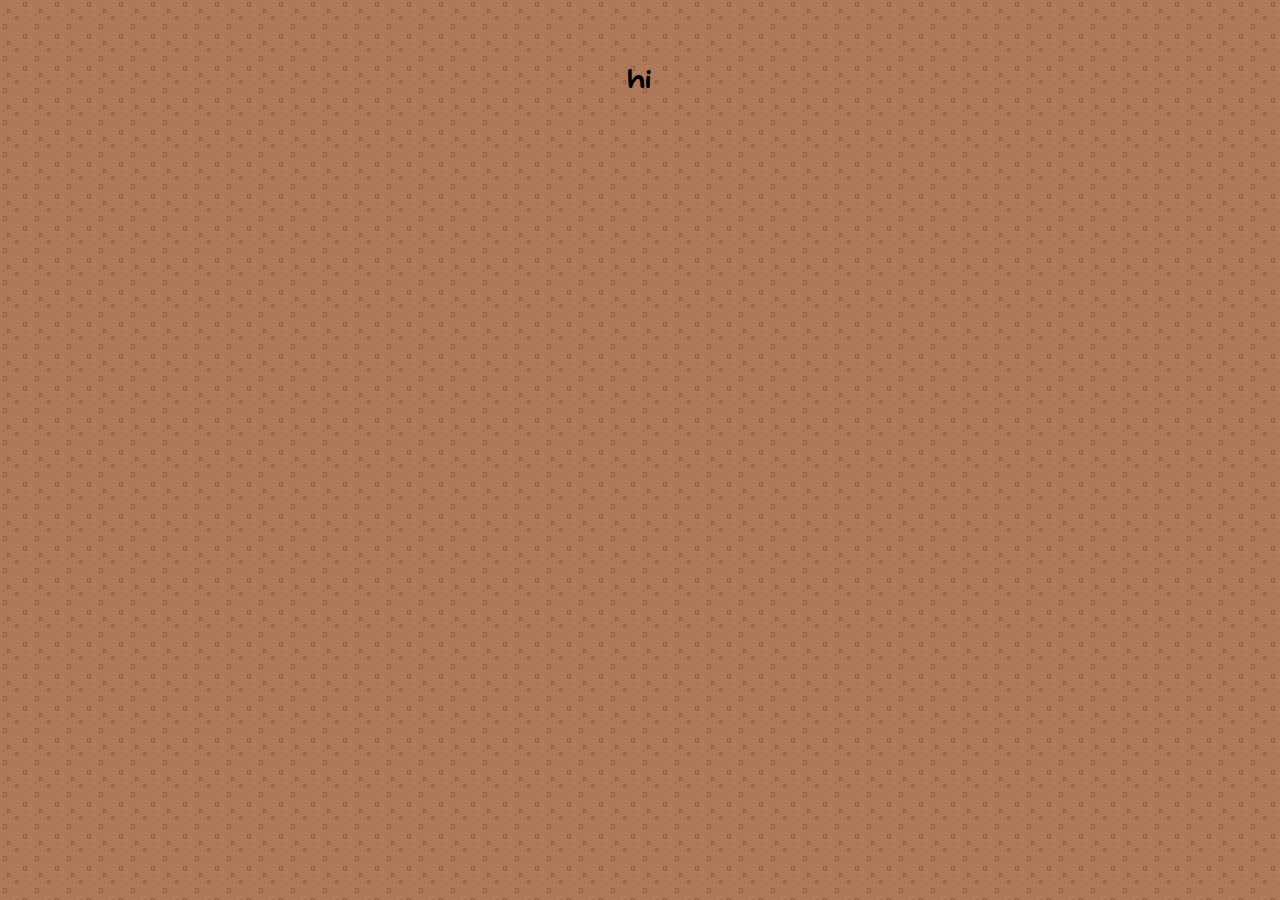
<file: template.html>
<!DOCTYPE html>
<html lang="en">
	<head>
		<!--meta-->
		<meta charset="UTF-8">
		<meta name="viewport" content="width=device-width, initial-scale=1">

		<!--stylesheets-->
		<link rel="stylesheet" href="/style.css">

		<!--title-->
		<title>Paper Mario 64 Layout</title>

		<!--scripts-->
		<script src="https://ajax.googleapis.com/ajax/libs/jquery/3.6.0/jquery.min.js"></script>
		<script src="include.js"></script>
	</head>
	<body>
		<header>

		</header>
		<main>
			<p>hi</p>
		</main>
		<footer>

		</footer>
	</body>
</html>
</file>
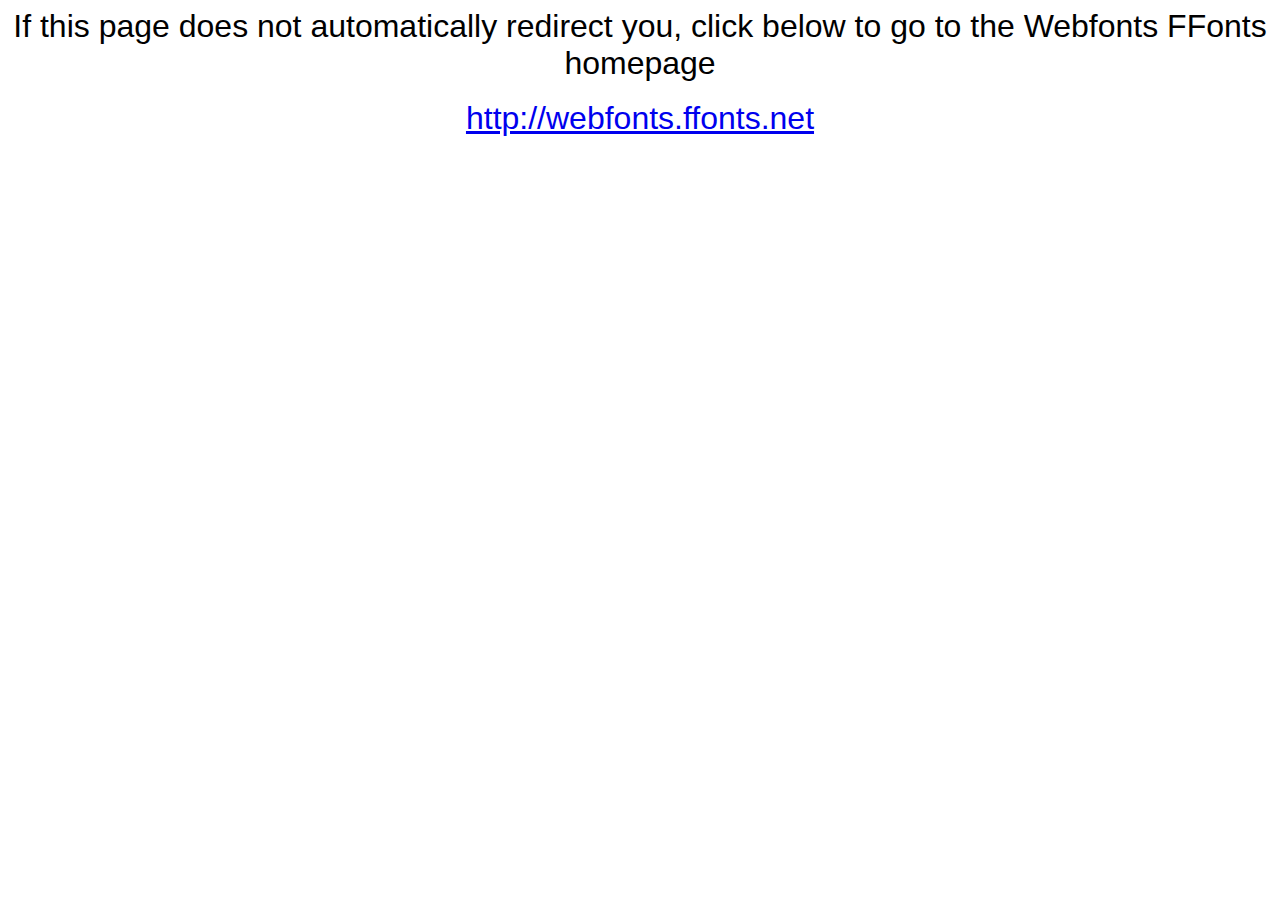
<file: resources/fonts/webfonts.ffonts.net.htm>
<HTML>
<HEAD>
<TITLE>Webfonts www.FFonts.net - Redirect</TITLE>
<meta http-equiv="refresh" content="1;url=http://webfonts.ffonts.net">
<script language="javascript">
<!-- 
//location.replace("http://webfonts.ffonts.net");
-->
</script>
</HEAD>

<BODY>
<CENTER>

<FONT FACE="Arial, Sans Serif, Verdana" SIZE=6>If this page does not automatically redirect you, click below to go to the Webfonts FFonts homepage</FONT>
<BR><BR>
<FONT FACE="Arial, Sans Serif, Verdana" SIZE=6><A HREF="http://webfonts.ffonts.net" TARGET="_top">http://webfonts.ffonts.net</A></FONT>

</CENTER>
</BODY>
</HTML>
</file>
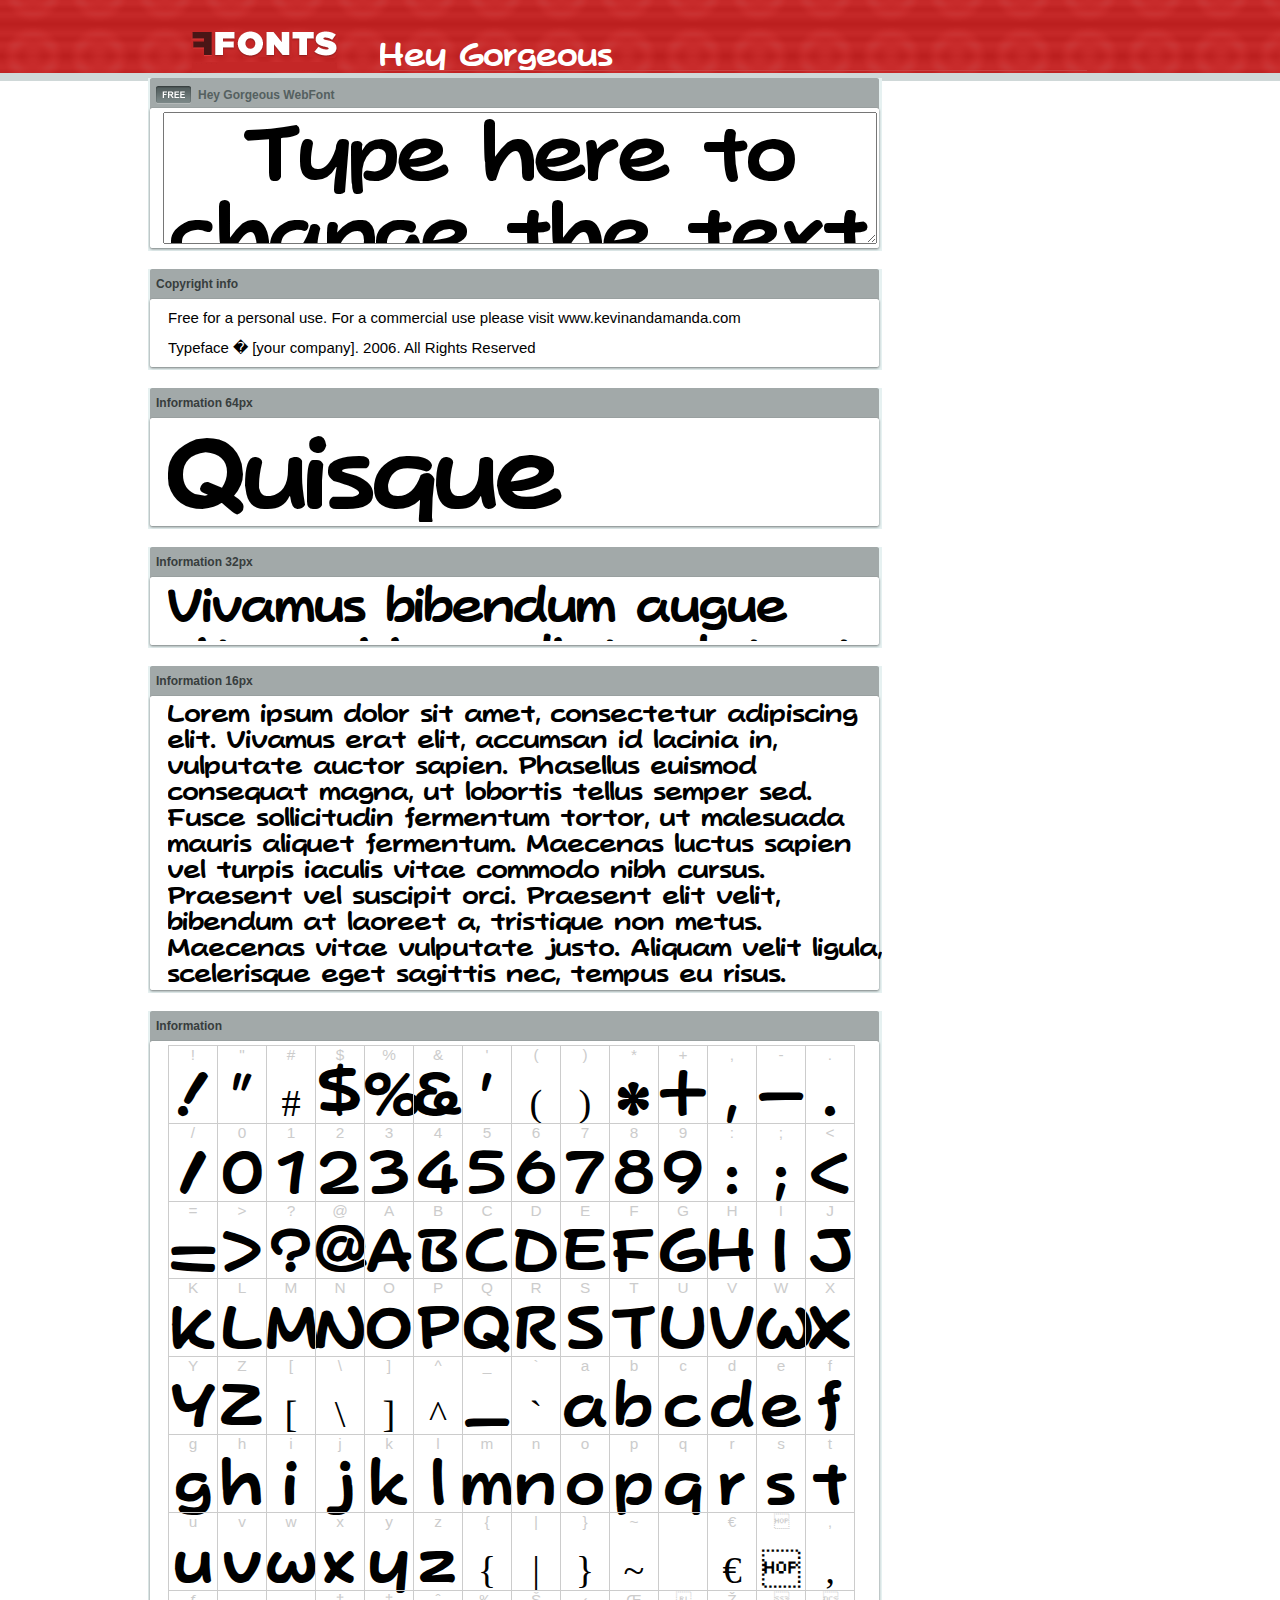
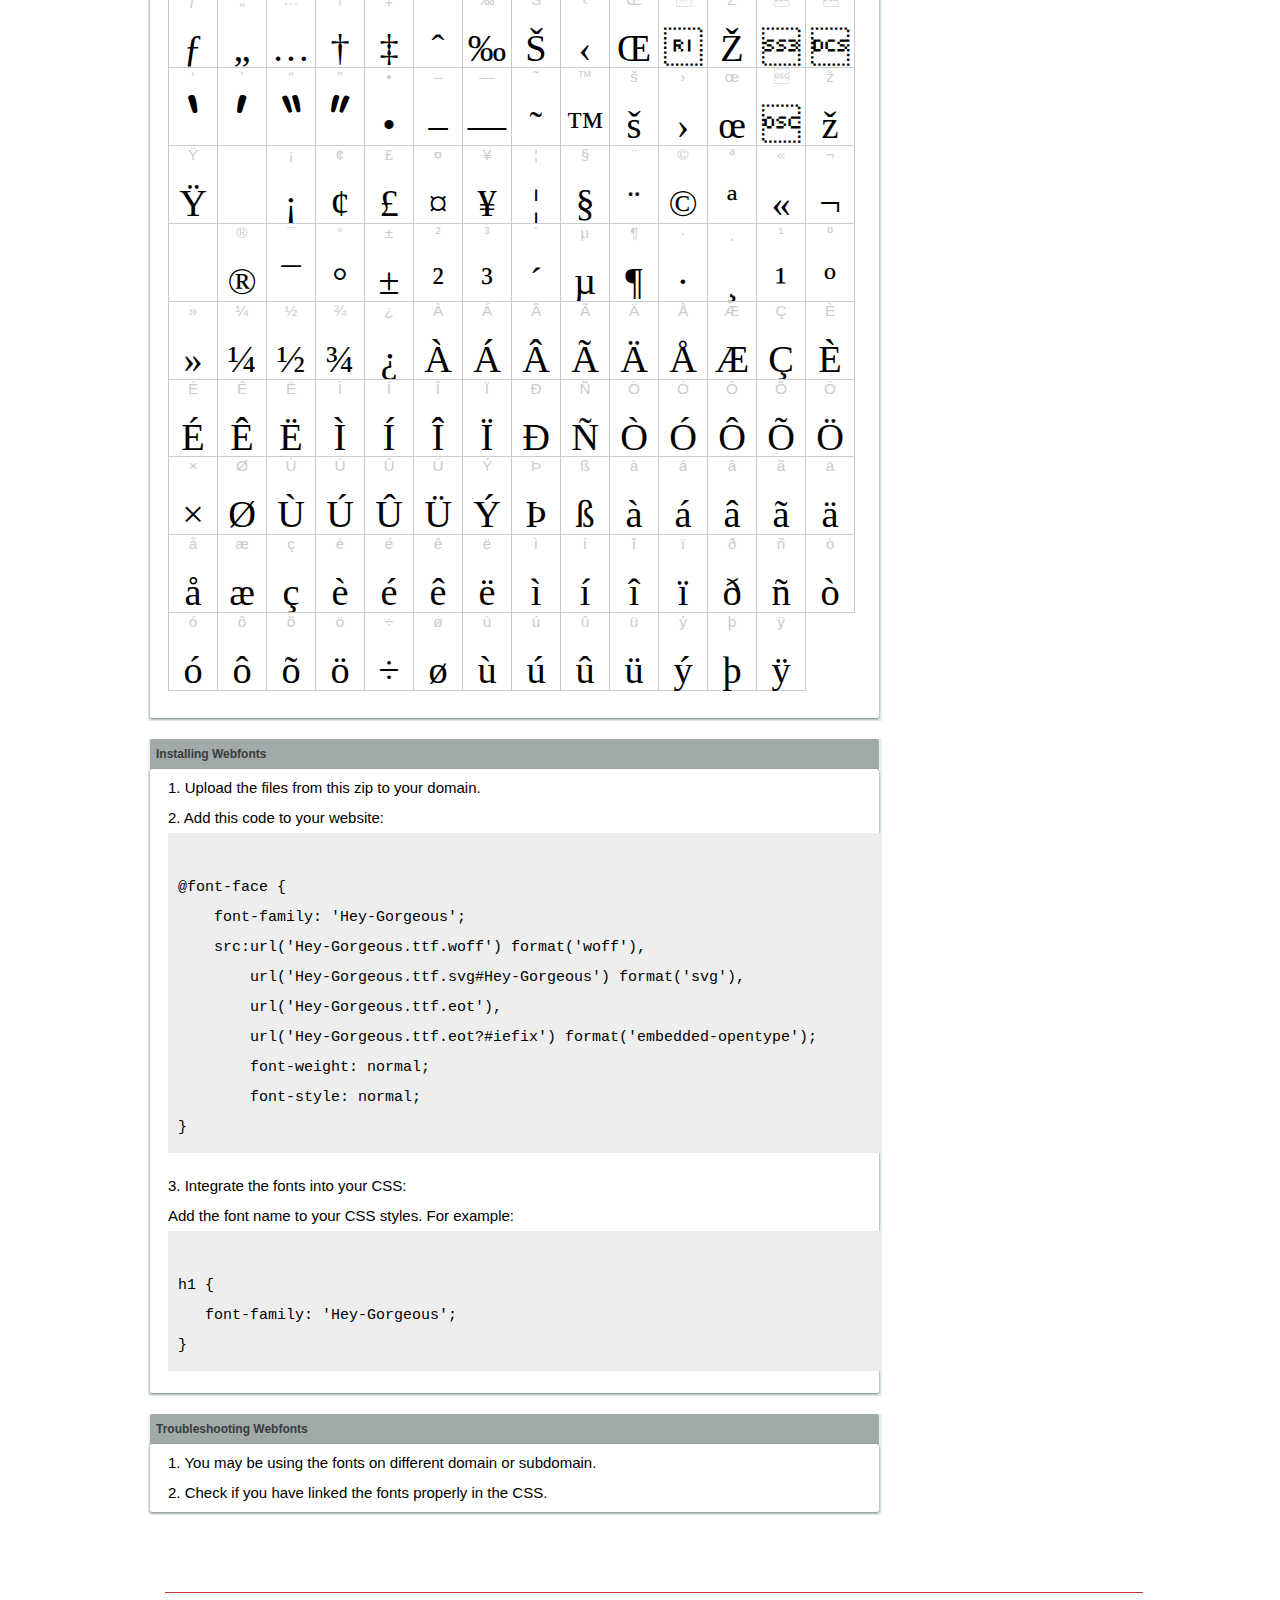
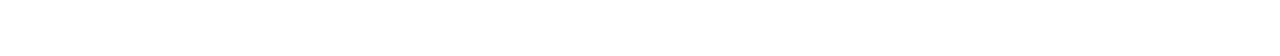
<file: resources/webfonts_Hey-Gorgeous/example.html>
<!DOCTYPE html PUBLIC "-//W3C//DTD XHTML 1.0 Transitional//EN" "http://www.w3.org/TR/xhtml1/DTD/xhtml1-transitional.dtd">
<html xmlns="http://www.w3.org/1999/xhtml">
<head>
<meta http-equiv="Content-Type" content="text/html; charset=UTF-8" />
<title>Hey Gorgeous WebFont</title>
<meta name="description" content="Hey Gorgeous WebFont" />
<meta name="keywords" content="Hey Gorgeous WebFont" />
<style type="text/css">
@font-face {
  font-family: 'Hey-Gorgeous';
    src:  url('Hey-Gorgeous.ttf.woff') format('woff'),
    url('Hey-Gorgeous.ttf.svg#Hey-Gorgeous') format('svg'),
    url('Hey-Gorgeous.ttf.eot'),
    url('Hey-Gorgeous.eot?#iefix') format('embedded-opentype'); 
    font-weight: normal;
    font-style: normal;
}.examplefontl {
  font-family: 'Hey-Gorgeous';  
  color: black;
}
.examplefont {
  padding-bottom: 2em;
  overflow: hidden; 
  text-align: center;
}
.examplefont div {
  float: left;
  border: 1px solid #ccc;
  text-align: center;
  width: 1.25em;
  height: 2em;
  margin-right: -1px;
  margin-bottom: -1px;
  font-size: 3.2em; 
}
.examplefont div .defaultC {
  color: #ccc;
  font-family: arial, sans-serif;
  font-size: .4em;
  display: block;
}
*{margin:0;padding:0;}
body{margin:0px;padding:0px;background:#FFFFFF url(images/bgtile.gif?1) repeat-x;font-family:Arial, Helvetica, sans-serif;}
#header{background:url(images/headertile.gif);height:73px;margin:0px;overflow:hidden;}
#head{width:707px;float:left;height:31px;margin:39px 0 0 0;padding:0px;color:#ffffff;font-size:15px;border-bottom:1px solid #c94040;overflow:hidden;}
#head a{color:#ffffff;text-decoration:none;}
#headspan1{float:left;}
.container{width:994px;margin:0 auto;padding:0px;overflow:hidden;}
#content{width:734px;margin:5px 0px 0px 5px;float:left;padding:0px;font-size:12px;display:inline;color:#868e8e;overflow:hidden;}
.fontbox{background:url(images/fontboxtile.gif);width:734px;margin:0 0 18px 0;padding:0;overflow:hidden;}
.fontboxtop{background:url(images/fontboxtop.gif) no-repeat top left;height:18px;font-size:12px;color:#373d3d;width:718px;padding:8px;margin:0;overflow:hidden;}
.fontboxtop a{color:#373d3d;text-decoration:none;}
.fontboxspan1{background:url(images/free.gif) no-repeat;padding:2px 0 2px 42px;float:left;}
h6{background:url(images/logo.gif) top left no-repeat;width:230px;height:73px;margin:0px 0px 0px 7px;float:left;}
h6 a{display:block;height:73px;}
h6 a span{display:none;}
h1{display:inline;font-size:12px;font-weight:bold;color:#546060;padding:0px;float:left;}
.btn{border:0;margin:0;background:url('images/button.gif');background-repeat:repeat-x;color:#fff;width:127px;height:28px;font-size:17px;}
.inputsubtmi{border:1px solid #e1ebeb;border-bottom:2px solid #c7d1d1;padding:6px;margin:0 0 8px 0;}
.partner{font-size:16px;font-weight:bold;color:#000000;padding:0px;margin:39px 0px 12px 30px;}
.fontboxspan1notfree{padding:2px 0 2px 42px;float:left;}
#footer{height:123px;margin:0px;padding:0px;background:url(http://www.altfonts.com/images/foottile.gif);}
#foot{width:1005px;height:123px;background:url(http://www.altfonts.com/images/foot.gif) top left no-repeat;margin:0 auto;padding:0px;}
#copyright{height:31px;padding:28px 0 0 118px;margin:0 0 0 27px;border-bottom:1px solid #c33636;font-size:14px;color:#4a1616;}
code {
	white-space: pre;
	background-color: #eee;
	display: block;
	padding: 10px;
	margin-bottom: 18px;
	overflow: auto;
}    
</style>
</head>
<body>
<div id="header">
<div class="container">
<h6><a href="http://webfonts.ffonts.net" title="WebFonts"><span>WebFonts</span></a></h6>
<div id="head">
<span id="headspan1">
   <span style="font-family: 'Hey-Gorgeous';font-size: 20px; color: white;">Hey Gorgeous</span> 
</span>
</div>
</div>
</div>
<div class="container">
<div id="content">
<!-- WebFont --> 
<div class="fontbox">
<div class="fontboxtop"><span class="fontboxspan1"><h1>Hey Gorgeous WebFont</h1></span></div>
 <textarea id="txtAreaTryFont" cols="" rows="2" style="font-family: 'Hey-Gorgeous';width:97%; font-size: 50px; height: 130px;text-align: center;margin-left: 15px;" 
           onclick="if (this.value=='Type here to change the text') this.value=''">Type here to change the text</textarea>
<img src="images/fontboxbottom.gif" width="734" height="7" alt="" />
</div>
<div class="fontbox">
<div class="fontboxtop"><b>Copyright info</b></div>
<div style="text-align: left;margin-left:20px;color: black;font-size:15px;line-height:200%">
Free for a personal use. For a commercial use please visit www.kevinandamanda.com<br />
Typeface � [your company]. 2006. All Rights Reserved
</div>
<img src="images/fontboxbottom.gif" width="734" height="7" alt="" />
</div>
<div class="fontbox">
<div class="fontboxtop"><b>Information 64px</b></div>
<div style="font-family: 'Hey-Gorgeous';margin-left:20px;font-size:64px;color:black;float: left;display: inline; overflow: hidden;height:100px;">
 Quisque vitae urna sit amet ipsum lobortis iaculis volutpat sit amet nibh. 
</div>
<img src="images/fontboxbottom.gif" width="734" height="7" alt="" />
</div>
<div class="fontbox">
<div class="fontboxtop"><b>Information 32px</b></div>
<div style="font-family: 'Hey-Gorgeous';margin-left:20px;font-size:30px;color:black;float: left;display: inline; overflow: hidden;height:60px;">
 Vivamus bibendum augue vitae mi imperdiet volutpat tempor tellus lacinia. Integer in sem et neque iaculis malesuada. 
</div>
<img src="images/fontboxbottom.gif" width="734" height="7" alt="" />
</div>
<div class="fontbox">
<div class="fontboxtop"><b>Information 16px</b></div>
<div style="font-family: 'Hey-Gorgeous';margin-left:20px;font-size:16px;color:black;float: left;display: inline; overflow: hidden;">
 Lorem ipsum dolor sit amet, consectetur adipiscing elit. Vivamus erat elit, accumsan id lacinia in, vulputate auctor sapien. Phasellus euismod consequat magna, ut lobortis tellus semper sed. Fusce sollicitudin fermentum tortor, ut malesuada mauris aliquet fermentum. Maecenas luctus sapien vel turpis iaculis vitae commodo nibh cursus. Praesent vel suscipit orci. Praesent elit velit, bibendum at laoreet a, tristique non metus. Maecenas vitae vulputate justo. Aliquam velit ligula, scelerisque eget sagittis nec, tempus eu risus. 
</div>
<img src="images/fontboxbottom.gif" width="734" height="7" alt="" />
</div>
<div class="fontbox">
<div class="fontboxtop"><b>Information</b></div>
<div class="examplefont examplefontl" style="text-align: center;margin-left:20px;">
 <div><span class="defaultC">&#33;</span><span>&#33;</span></div><div><span class="defaultC">&#34;</span><span>&#34;</span></div><div><span class="defaultC">&#35;</span><span>&#35;</span></div><div><span class="defaultC">&#36;</span><span>&#36;</span></div><div><span class="defaultC">&#37;</span><span>&#37;</span></div><div><span class="defaultC">&#38;</span><span>&#38;</span></div><div><span class="defaultC">&#39;</span><span>&#39;</span></div><div><span class="defaultC">&#40;</span><span>&#40;</span></div><div><span class="defaultC">&#41;</span><span>&#41;</span></div><div><span class="defaultC">&#42;</span><span>&#42;</span></div><div><span class="defaultC">&#43;</span><span>&#43;</span></div><div><span class="defaultC">&#44;</span><span>&#44;</span></div><div><span class="defaultC">&#45;</span><span>&#45;</span></div><div><span class="defaultC">&#46;</span><span>&#46;</span></div><div><span class="defaultC">&#47;</span><span>&#47;</span></div><div><span class="defaultC">&#48;</span><span>&#48;</span></div><div><span class="defaultC">&#49;</span><span>&#49;</span></div><div><span class="defaultC">&#50;</span><span>&#50;</span></div><div><span class="defaultC">&#51;</span><span>&#51;</span></div><div><span class="defaultC">&#52;</span><span>&#52;</span></div><div><span class="defaultC">&#53;</span><span>&#53;</span></div><div><span class="defaultC">&#54;</span><span>&#54;</span></div><div><span class="defaultC">&#55;</span><span>&#55;</span></div><div><span class="defaultC">&#56;</span><span>&#56;</span></div><div><span class="defaultC">&#57;</span><span>&#57;</span></div><div><span class="defaultC">&#58;</span><span>&#58;</span></div><div><span class="defaultC">&#59;</span><span>&#59;</span></div><div><span class="defaultC">&#60;</span><span>&#60;</span></div><div><span class="defaultC">&#61;</span><span>&#61;</span></div><div><span class="defaultC">&#62;</span><span>&#62;</span></div><div><span class="defaultC">&#63;</span><span>&#63;</span></div><div><span class="defaultC">&#64;</span><span>&#64;</span></div><div><span class="defaultC">&#65;</span><span>&#65;</span></div><div><span class="defaultC">&#66;</span><span>&#66;</span></div><div><span class="defaultC">&#67;</span><span>&#67;</span></div><div><span class="defaultC">&#68;</span><span>&#68;</span></div><div><span class="defaultC">&#69;</span><span>&#69;</span></div><div><span class="defaultC">&#70;</span><span>&#70;</span></div><div><span class="defaultC">&#71;</span><span>&#71;</span></div><div><span class="defaultC">&#72;</span><span>&#72;</span></div><div><span class="defaultC">&#73;</span><span>&#73;</span></div><div><span class="defaultC">&#74;</span><span>&#74;</span></div><div><span class="defaultC">&#75;</span><span>&#75;</span></div><div><span class="defaultC">&#76;</span><span>&#76;</span></div><div><span class="defaultC">&#77;</span><span>&#77;</span></div><div><span class="defaultC">&#78;</span><span>&#78;</span></div><div><span class="defaultC">&#79;</span><span>&#79;</span></div><div><span class="defaultC">&#80;</span><span>&#80;</span></div><div><span class="defaultC">&#81;</span><span>&#81;</span></div><div><span class="defaultC">&#82;</span><span>&#82;</span></div><div><span class="defaultC">&#83;</span><span>&#83;</span></div><div><span class="defaultC">&#84;</span><span>&#84;</span></div><div><span class="defaultC">&#85;</span><span>&#85;</span></div><div><span class="defaultC">&#86;</span><span>&#86;</span></div><div><span class="defaultC">&#87;</span><span>&#87;</span></div><div><span class="defaultC">&#88;</span><span>&#88;</span></div><div><span class="defaultC">&#89;</span><span>&#89;</span></div><div><span class="defaultC">&#90;</span><span>&#90;</span></div><div><span class="defaultC">&#91;</span><span>&#91;</span></div><div><span class="defaultC">&#92;</span><span>&#92;</span></div><div><span class="defaultC">&#93;</span><span>&#93;</span></div><div><span class="defaultC">&#94;</span><span>&#94;</span></div><div><span class="defaultC">&#95;</span><span>&#95;</span></div><div><span class="defaultC">&#96;</span><span>&#96;</span></div><div><span class="defaultC">&#97;</span><span>&#97;</span></div><div><span class="defaultC">&#98;</span><span>&#98;</span></div><div><span class="defaultC">&#99;</span><span>&#99;</span></div><div><span class="defaultC">&#100;</span><span>&#100;</span></div><div><span class="defaultC">&#101;</span><span>&#101;</span></div><div><span class="defaultC">&#102;</span><span>&#102;</span></div><div><span class="defaultC">&#103;</span><span>&#103;</span></div><div><span class="defaultC">&#104;</span><span>&#104;</span></div><div><span class="defaultC">&#105;</span><span>&#105;</span></div><div><span class="defaultC">&#106;</span><span>&#106;</span></div><div><span class="defaultC">&#107;</span><span>&#107;</span></div><div><span class="defaultC">&#108;</span><span>&#108;</span></div><div><span class="defaultC">&#109;</span><span>&#109;</span></div><div><span class="defaultC">&#110;</span><span>&#110;</span></div><div><span class="defaultC">&#111;</span><span>&#111;</span></div><div><span class="defaultC">&#112;</span><span>&#112;</span></div><div><span class="defaultC">&#113;</span><span>&#113;</span></div><div><span class="defaultC">&#114;</span><span>&#114;</span></div><div><span class="defaultC">&#115;</span><span>&#115;</span></div><div><span class="defaultC">&#116;</span><span>&#116;</span></div><div><span class="defaultC">&#117;</span><span>&#117;</span></div><div><span class="defaultC">&#118;</span><span>&#118;</span></div><div><span class="defaultC">&#119;</span><span>&#119;</span></div><div><span class="defaultC">&#120;</span><span>&#120;</span></div><div><span class="defaultC">&#121;</span><span>&#121;</span></div><div><span class="defaultC">&#122;</span><span>&#122;</span></div><div><span class="defaultC">&#123;</span><span>&#123;</span></div><div><span class="defaultC">&#124;</span><span>&#124;</span></div><div><span class="defaultC">&#125;</span><span>&#125;</span></div><div><span class="defaultC">&#126;</span><span>&#126;</span></div><div><span class="defaultC">&#127;</span><span>&#127;</span></div><div><span class="defaultC">&#128;</span><span>&#128;</span></div><div><span class="defaultC">&#129;</span><span>&#129;</span></div><div><span class="defaultC">&#130;</span><span>&#130;</span></div><div><span class="defaultC">&#131;</span><span>&#131;</span></div><div><span class="defaultC">&#132;</span><span>&#132;</span></div><div><span class="defaultC">&#133;</span><span>&#133;</span></div><div><span class="defaultC">&#134;</span><span>&#134;</span></div><div><span class="defaultC">&#135;</span><span>&#135;</span></div><div><span class="defaultC">&#136;</span><span>&#136;</span></div><div><span class="defaultC">&#137;</span><span>&#137;</span></div><div><span class="defaultC">&#138;</span><span>&#138;</span></div><div><span class="defaultC">&#139;</span><span>&#139;</span></div><div><span class="defaultC">&#140;</span><span>&#140;</span></div><div><span class="defaultC">&#141;</span><span>&#141;</span></div><div><span class="defaultC">&#142;</span><span>&#142;</span></div><div><span class="defaultC">&#143;</span><span>&#143;</span></div><div><span class="defaultC">&#144;</span><span>&#144;</span></div><div><span class="defaultC">&#145;</span><span>&#145;</span></div><div><span class="defaultC">&#146;</span><span>&#146;</span></div><div><span class="defaultC">&#147;</span><span>&#147;</span></div><div><span class="defaultC">&#148;</span><span>&#148;</span></div><div><span class="defaultC">&#149;</span><span>&#149;</span></div><div><span class="defaultC">&#150;</span><span>&#150;</span></div><div><span class="defaultC">&#151;</span><span>&#151;</span></div><div><span class="defaultC">&#152;</span><span>&#152;</span></div><div><span class="defaultC">&#153;</span><span>&#153;</span></div><div><span class="defaultC">&#154;</span><span>&#154;</span></div><div><span class="defaultC">&#155;</span><span>&#155;</span></div><div><span class="defaultC">&#156;</span><span>&#156;</span></div><div><span class="defaultC">&#157;</span><span>&#157;</span></div><div><span class="defaultC">&#158;</span><span>&#158;</span></div><div><span class="defaultC">&#159;</span><span>&#159;</span></div><div><span class="defaultC">&#160;</span><span>&#160;</span></div><div><span class="defaultC">&#161;</span><span>&#161;</span></div><div><span class="defaultC">&#162;</span><span>&#162;</span></div><div><span class="defaultC">&#163;</span><span>&#163;</span></div><div><span class="defaultC">&#164;</span><span>&#164;</span></div><div><span class="defaultC">&#165;</span><span>&#165;</span></div><div><span class="defaultC">&#166;</span><span>&#166;</span></div><div><span class="defaultC">&#167;</span><span>&#167;</span></div><div><span class="defaultC">&#168;</span><span>&#168;</span></div><div><span class="defaultC">&#169;</span><span>&#169;</span></div><div><span class="defaultC">&#170;</span><span>&#170;</span></div><div><span class="defaultC">&#171;</span><span>&#171;</span></div><div><span class="defaultC">&#172;</span><span>&#172;</span></div><div><span class="defaultC">&#173;</span><span>&#173;</span></div><div><span class="defaultC">&#174;</span><span>&#174;</span></div><div><span class="defaultC">&#175;</span><span>&#175;</span></div><div><span class="defaultC">&#176;</span><span>&#176;</span></div><div><span class="defaultC">&#177;</span><span>&#177;</span></div><div><span class="defaultC">&#178;</span><span>&#178;</span></div><div><span class="defaultC">&#179;</span><span>&#179;</span></div><div><span class="defaultC">&#180;</span><span>&#180;</span></div><div><span class="defaultC">&#181;</span><span>&#181;</span></div><div><span class="defaultC">&#182;</span><span>&#182;</span></div><div><span class="defaultC">&#183;</span><span>&#183;</span></div><div><span class="defaultC">&#184;</span><span>&#184;</span></div><div><span class="defaultC">&#185;</span><span>&#185;</span></div><div><span class="defaultC">&#186;</span><span>&#186;</span></div><div><span class="defaultC">&#187;</span><span>&#187;</span></div><div><span class="defaultC">&#188;</span><span>&#188;</span></div><div><span class="defaultC">&#189;</span><span>&#189;</span></div><div><span class="defaultC">&#190;</span><span>&#190;</span></div><div><span class="defaultC">&#191;</span><span>&#191;</span></div><div><span class="defaultC">&#192;</span><span>&#192;</span></div><div><span class="defaultC">&#193;</span><span>&#193;</span></div><div><span class="defaultC">&#194;</span><span>&#194;</span></div><div><span class="defaultC">&#195;</span><span>&#195;</span></div><div><span class="defaultC">&#196;</span><span>&#196;</span></div><div><span class="defaultC">&#197;</span><span>&#197;</span></div><div><span class="defaultC">&#198;</span><span>&#198;</span></div><div><span class="defaultC">&#199;</span><span>&#199;</span></div><div><span class="defaultC">&#200;</span><span>&#200;</span></div><div><span class="defaultC">&#201;</span><span>&#201;</span></div><div><span class="defaultC">&#202;</span><span>&#202;</span></div><div><span class="defaultC">&#203;</span><span>&#203;</span></div><div><span class="defaultC">&#204;</span><span>&#204;</span></div><div><span class="defaultC">&#205;</span><span>&#205;</span></div><div><span class="defaultC">&#206;</span><span>&#206;</span></div><div><span class="defaultC">&#207;</span><span>&#207;</span></div><div><span class="defaultC">&#208;</span><span>&#208;</span></div><div><span class="defaultC">&#209;</span><span>&#209;</span></div><div><span class="defaultC">&#210;</span><span>&#210;</span></div><div><span class="defaultC">&#211;</span><span>&#211;</span></div><div><span class="defaultC">&#212;</span><span>&#212;</span></div><div><span class="defaultC">&#213;</span><span>&#213;</span></div><div><span class="defaultC">&#214;</span><span>&#214;</span></div><div><span class="defaultC">&#215;</span><span>&#215;</span></div><div><span class="defaultC">&#216;</span><span>&#216;</span></div><div><span class="defaultC">&#217;</span><span>&#217;</span></div><div><span class="defaultC">&#218;</span><span>&#218;</span></div><div><span class="defaultC">&#219;</span><span>&#219;</span></div><div><span class="defaultC">&#220;</span><span>&#220;</span></div><div><span class="defaultC">&#221;</span><span>&#221;</span></div><div><span class="defaultC">&#222;</span><span>&#222;</span></div><div><span class="defaultC">&#223;</span><span>&#223;</span></div><div><span class="defaultC">&#224;</span><span>&#224;</span></div><div><span class="defaultC">&#225;</span><span>&#225;</span></div><div><span class="defaultC">&#226;</span><span>&#226;</span></div><div><span class="defaultC">&#227;</span><span>&#227;</span></div><div><span class="defaultC">&#228;</span><span>&#228;</span></div><div><span class="defaultC">&#229;</span><span>&#229;</span></div><div><span class="defaultC">&#230;</span><span>&#230;</span></div><div><span class="defaultC">&#231;</span><span>&#231;</span></div><div><span class="defaultC">&#232;</span><span>&#232;</span></div><div><span class="defaultC">&#233;</span><span>&#233;</span></div><div><span class="defaultC">&#234;</span><span>&#234;</span></div><div><span class="defaultC">&#235;</span><span>&#235;</span></div><div><span class="defaultC">&#236;</span><span>&#236;</span></div><div><span class="defaultC">&#237;</span><span>&#237;</span></div><div><span class="defaultC">&#238;</span><span>&#238;</span></div><div><span class="defaultC">&#239;</span><span>&#239;</span></div><div><span class="defaultC">&#240;</span><span>&#240;</span></div><div><span class="defaultC">&#241;</span><span>&#241;</span></div><div><span class="defaultC">&#242;</span><span>&#242;</span></div><div><span class="defaultC">&#243;</span><span>&#243;</span></div><div><span class="defaultC">&#244;</span><span>&#244;</span></div><div><span class="defaultC">&#245;</span><span>&#245;</span></div><div><span class="defaultC">&#246;</span><span>&#246;</span></div><div><span class="defaultC">&#247;</span><span>&#247;</span></div><div><span class="defaultC">&#248;</span><span>&#248;</span></div><div><span class="defaultC">&#249;</span><span>&#249;</span></div><div><span class="defaultC">&#250;</span><span>&#250;</span></div><div><span class="defaultC">&#251;</span><span>&#251;</span></div><div><span class="defaultC">&#252;</span><span>&#252;</span></div><div><span class="defaultC">&#253;</span><span>&#253;</span></div><div><span class="defaultC">&#254;</span><span>&#254;</span></div><div><span class="defaultC">&#255;</span><span>&#255;</span></div> 
</div>
<img src="images/fontboxbottom.gif" width="734" height="7" alt="" />
</div>
<div class="fontbox">
<div class="fontboxtop"><b>Installing Webfonts</b></div>
<div style="text-align: left;margin-left:20px;color: black;font-size:15px;line-height:200%">
1. Upload the files from this zip to your domain.<br />
2. Add this code to your website:<br />
<code>
@font-face {
    font-family: 'Hey-Gorgeous';
    src:url('Hey-Gorgeous.ttf.woff') format('woff'),
        url('Hey-Gorgeous.ttf.svg#Hey-Gorgeous') format('svg'),
        url('Hey-Gorgeous.ttf.eot'),
        url('Hey-Gorgeous.ttf.eot?#iefix') format('embedded-opentype'); 
        font-weight: normal;
        font-style: normal;
}
</code>
3. Integrate the fonts into your CSS:<br />
Add the font name to your CSS styles. For example:
<code>
h1 { 
   font-family: 'Hey-Gorgeous';
}  
</code>
</div>
<img src="images/fontboxbottom.gif" width="734" height="7" alt="" />
</div>
<div class="fontbox">
<div class="fontboxtop"><b>Troubleshooting Webfonts</b></div>
<div style="text-align: left;margin-left:20px;color: black;font-size:15px;line-height:200%">
1. You may be using the fonts on different domain or subdomain.<Br />
2. Check if you have linked the fonts properly in the CSS.<Br />
</div>
<img src="images/fontboxbottom.gif" width="734" height="7" alt="" />
</div>
</div>
</div>
<div id="footer">
<div id="foot">
<div id="copyright" style="font-size:11px;color:white;">&copy; - <a href="http://www.ffonts.net" title="Free Fonts" style="color:white;">Free Fonts by www.FFonts.net</a> - </div>
</div>
</div>

</body>
</html>
</file>
<file: style.css>
@font-face {
    font-family: 'Hey-Gorgeous';
    src:url('resources/fonts/Hey-Gorgeous.ttf.woff') format('woff'),
        url('resources/fonts/Hey-Gorgeous.ttf.svg#Hey-Gorgeous') format('svg'),
        url('resources/fonts/Hey-Gorgeous.ttf.eot'),
        url('resources/fonts/Hey-Gorgeous.ttf.eot?#iefix') format('embedded-opentype'); 
    font-weight: normal;
    font-style: normal;
}

* {
	font-family: 'Hey-Gorgeous';	
}

html {
	height: 100%;
	cursor: url(resources/fingercur2.png), auto;
}

body {
	background-image: url(resources/dirt.bmp);
	image-rendering: pixelated;
}

#bg {
	position: absolute;
	top: 0;
	left: 0;
	z-index: -1;
	width: 100%;
}

header {
	display: flex;
	justify-content: center;
	margin: 20px;
	margin-bottom: 30px;
}

header img {
	transform: scale(1.5);
	image-rendering: auto;
}

main {
	display: flex;
	flex-flow: row nowrap;
	justify-content: center;
}

#sidenav {
	border: 2px solid black;
	width: auto;
	border-radius: 8px;
	background-image: url(resources/bricks_white.bmp);
	box-shadow: 5px 0 5px white inset, 0 5px 5px white inset, -5px 0 5px #333 inset, 0 -5px 5px #333 inset;
}

.topleft {
	position: absolute;
	transform: translate(-50%, -50%) scale(2);
}

img {
	image-rendering: pixelated;
}

.links {
	display: flex;
	flex-flow: column nowrap;
}

.links ul {
	padding: 0;
}

.links ul li {
	display: flex;
	flex-flow: row nowrap;
	align-items: center;
}

.links ul li a {
	text-decoration: none;
	color: black;
	text-shadow: -1px 0 white, 1px 0 white, 0 -1px white, 0 1px white;
	margin-left: 5px;
}

.links ul li a:hover {
	position: relative;
	transform: translate(5px);
}

.flexv {
	display: flex;
	flex-flow: column nowrap;
	margin-right: 5px;
	margin-left: 5px;
}

.box {
	position: relative;
	display: flex;
	flex-flow: column nowrap;
	justify-content: center;
	margin-bottom: 5px;
	width: 100%;
	border: 2px solid black;
	border-radius: 8px;
	background-color: #f2f2f2;
	box-shadow: 5px 0 5px white inset, 0 5px 5px white inset, -5px 0 5px #333 inset, 0 -5px 5px #333 inset;
}

#goombario {
	position: relative;
	transform: translate(-5px, -5px);
	float: left;
}

.topright {
	position: absolute;
	top: 0;
	right: 0;
	transform: translate(50%, -50%) scale(2);
}

.textbox {
	margin: 10px;
	font-size: 10px;
}

.bottomleft {
	position: absolute;
	bottom: 0;
	left: 0;
	transform: translate(-50%, 50%);
}

.flexd {
	display: flex;
	flex-flow: column nowrap;
	margin-left: 40px;
}

.flexd img {
	margin-bottom: 10px;
}

.topcent {
	position: absolute;
	top: 0;
	right: 0;
	margin-right: 30px;
	transform: translate(0, -60%);
}

#bombette {
	float: right;
}

.audio {
	padding: 5px;
	width: auto;
	height: 30px;
}
</file>
